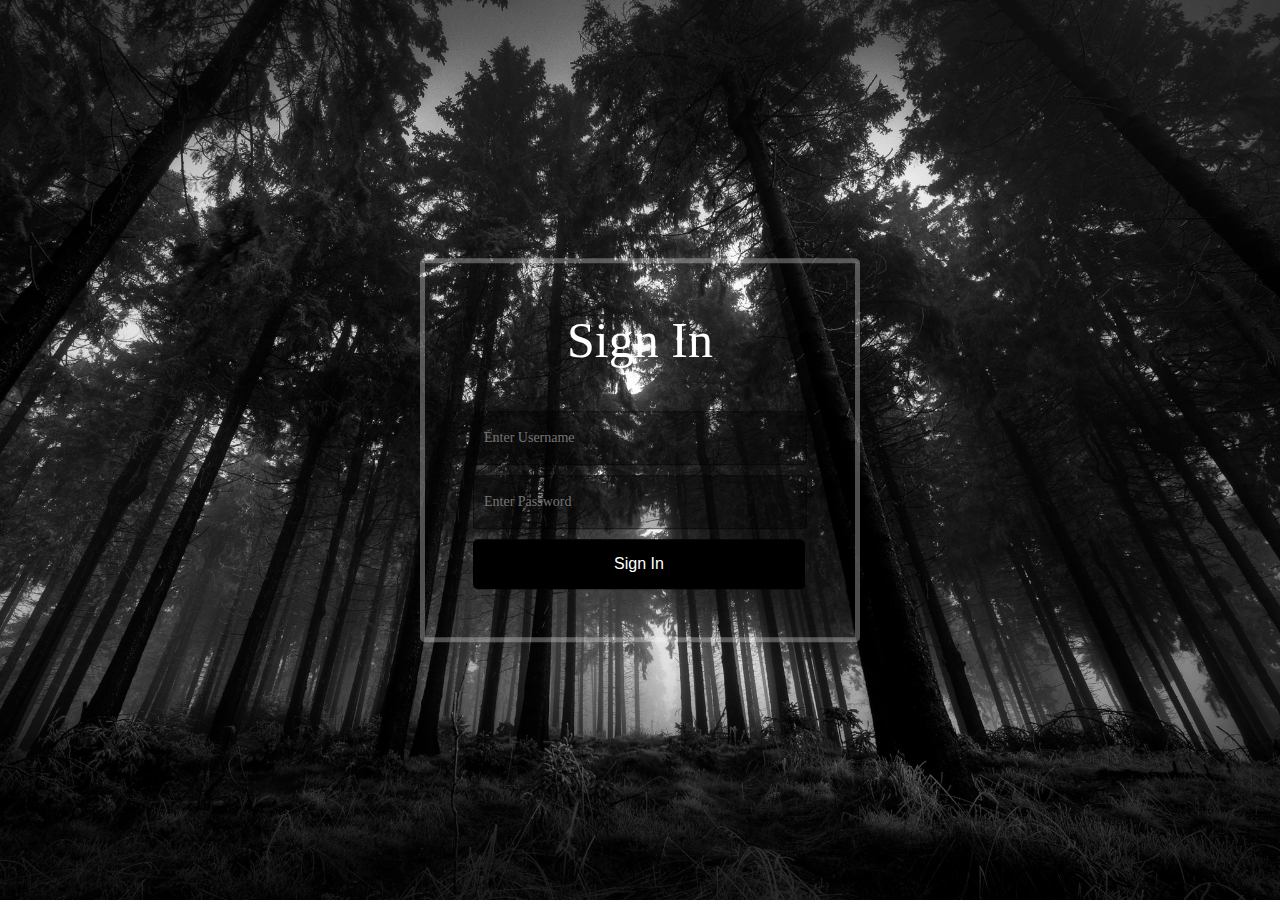
<file: example/src/main/webapp/WEB-INF/views/Designing The Sign In Form/index.html>
<!DOCTYPE html>
<html>
    <head>
        <title>Designing The SignIn Form</title>
        <link rel="stylesheet" type="text/css" href="style.css">
    </head>
    <body>
        <div class="signin">
            <form>
                <h2>Sign In</h2>
                <input type="text" placeholder="Enter Username">
                <input type="text" placeholder="Enter Password">
                <button class="btn">Sign In</button>
            </form>
        </div>
    </body>
</html>
</file>
<file: example/src/main/webapp/WEB-INF/views/Designing The Sign In Form/style.css>
html {
   
    margin: 0;
    padding: 0;
    width: 100%;
    height: 100vh;
}

body {
    margin: 0;
    padding: 0;
    width: 100%;
    height: 100vh;
    background: url(image/wood-black-and-white-from-below-trees-gloomy-kroner-651567-wallhere.com.jpg) 50% 50% no-repeat;
    background-size: cover;
    display: table;
}


.signin {
    border: 5px solid rgba(255,255,255,0.3);
    border-radius: 5px;
    padding: 3em;
    position: absolute;
    top: 50%;
    left: 50%;
    transform: translateX(-50%) translateY(-50%);
}

h2 {
    margin-top: 0px;
    font-family: Source Sans Pro;
    font-weight: lighter;
    color: #fff;
    font-size: 50px;
    text-align: center;
}

input {
    display: block;
    width: 320px;
    height: 50px;
    background: rgba(0,0,0,0.3);
    color: #fff;
    outline: none;
    border: 1px solid rgba(0,0,0,0.5);
    font-family: Source Sane Pro;
    font-weight: lighter;
    font-size: 14px;
    margin-bottom: 10px;
    padding-left: 10px;
    border-radius: 5px;
}

button {
    width: 332px;
    height: 50px;
    font-size: 16px;
    background: #000;
    font-weight: lighter;
    color: #fff;
    border: 0px;
    border-radius: 5px;
}
</file>
